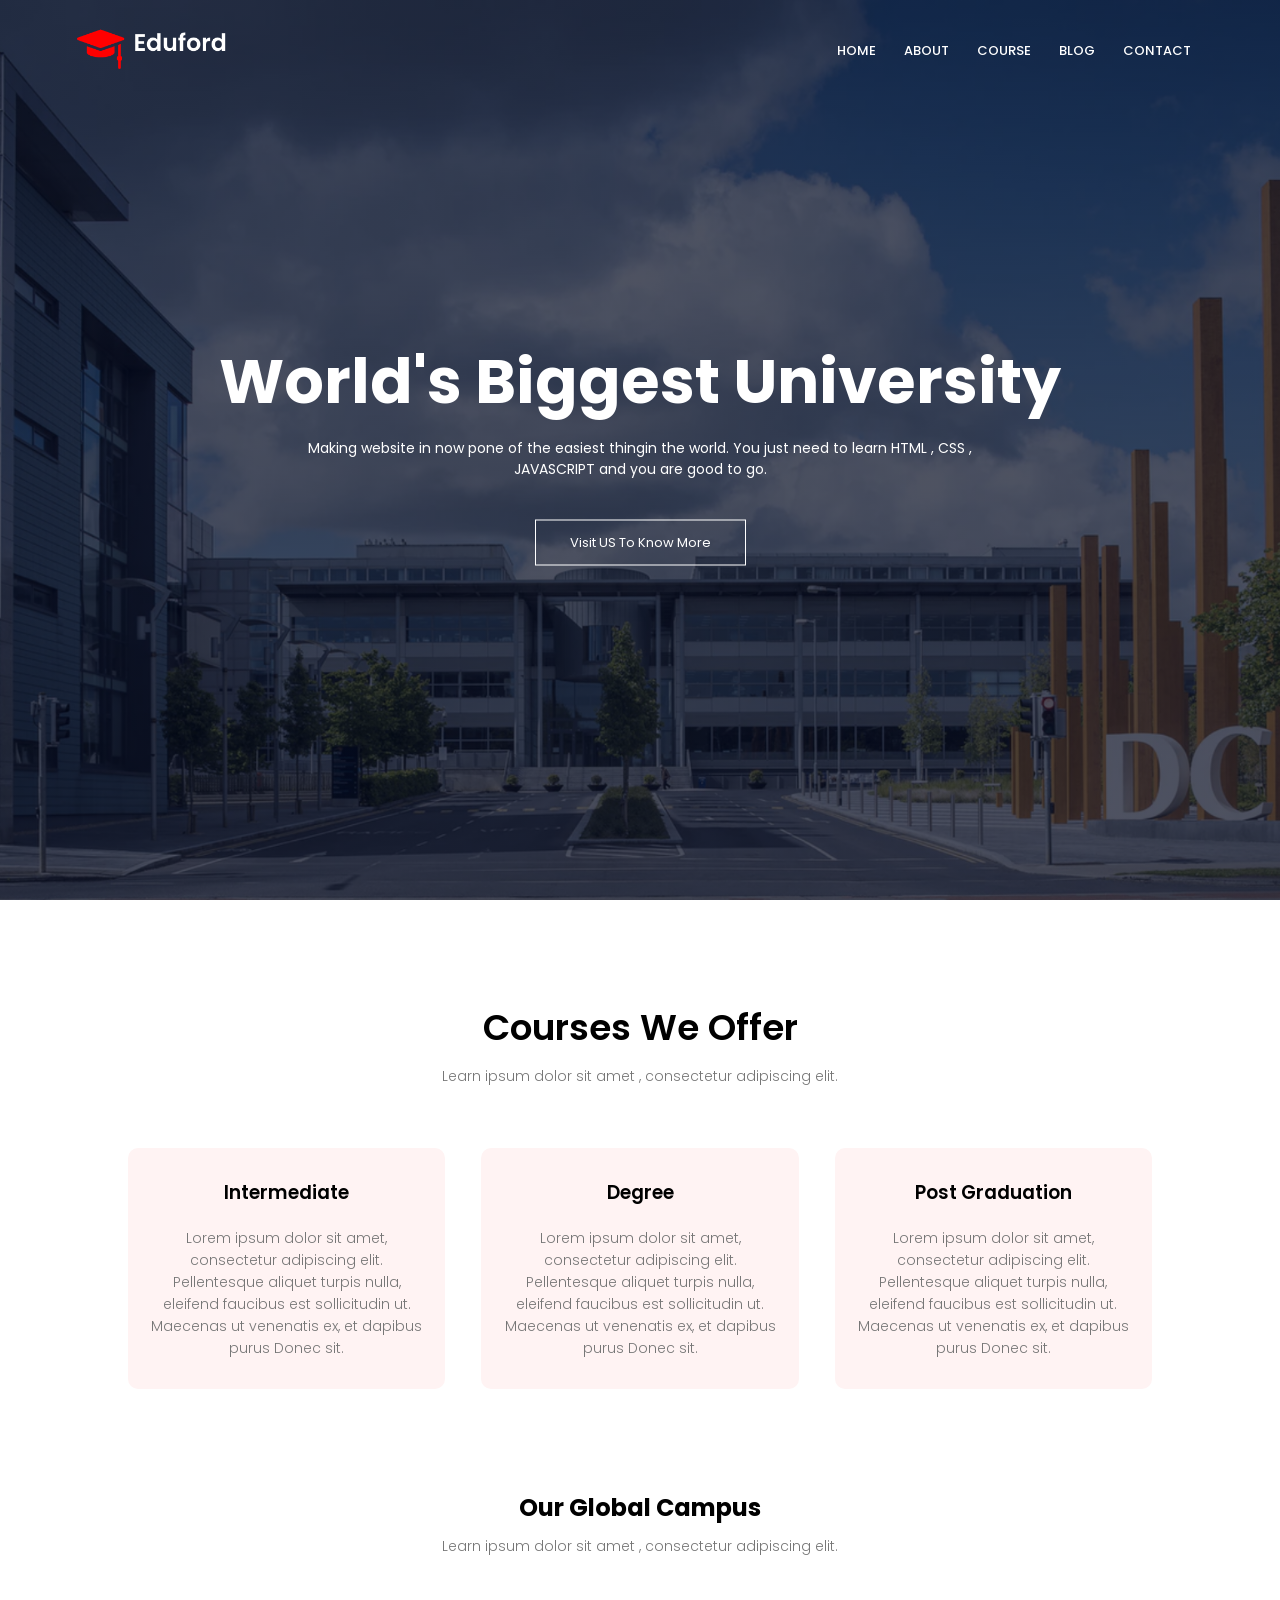
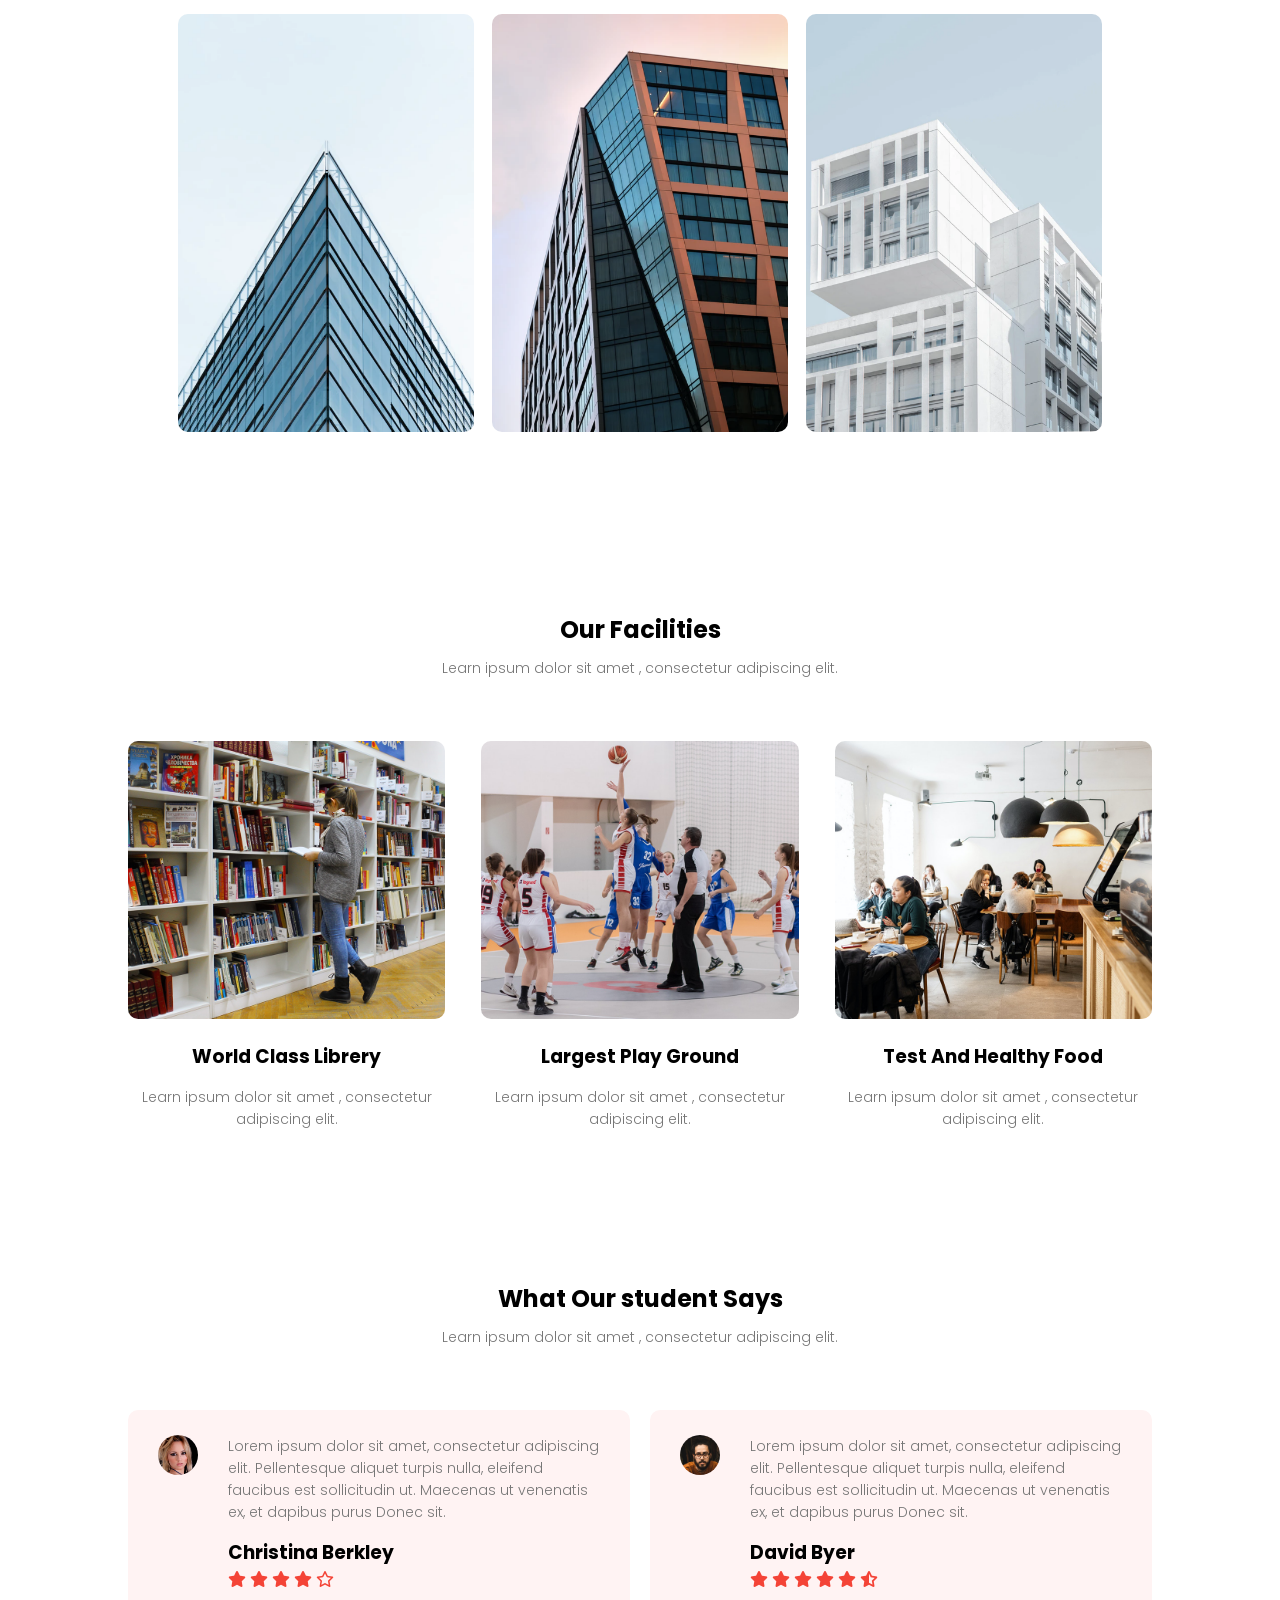
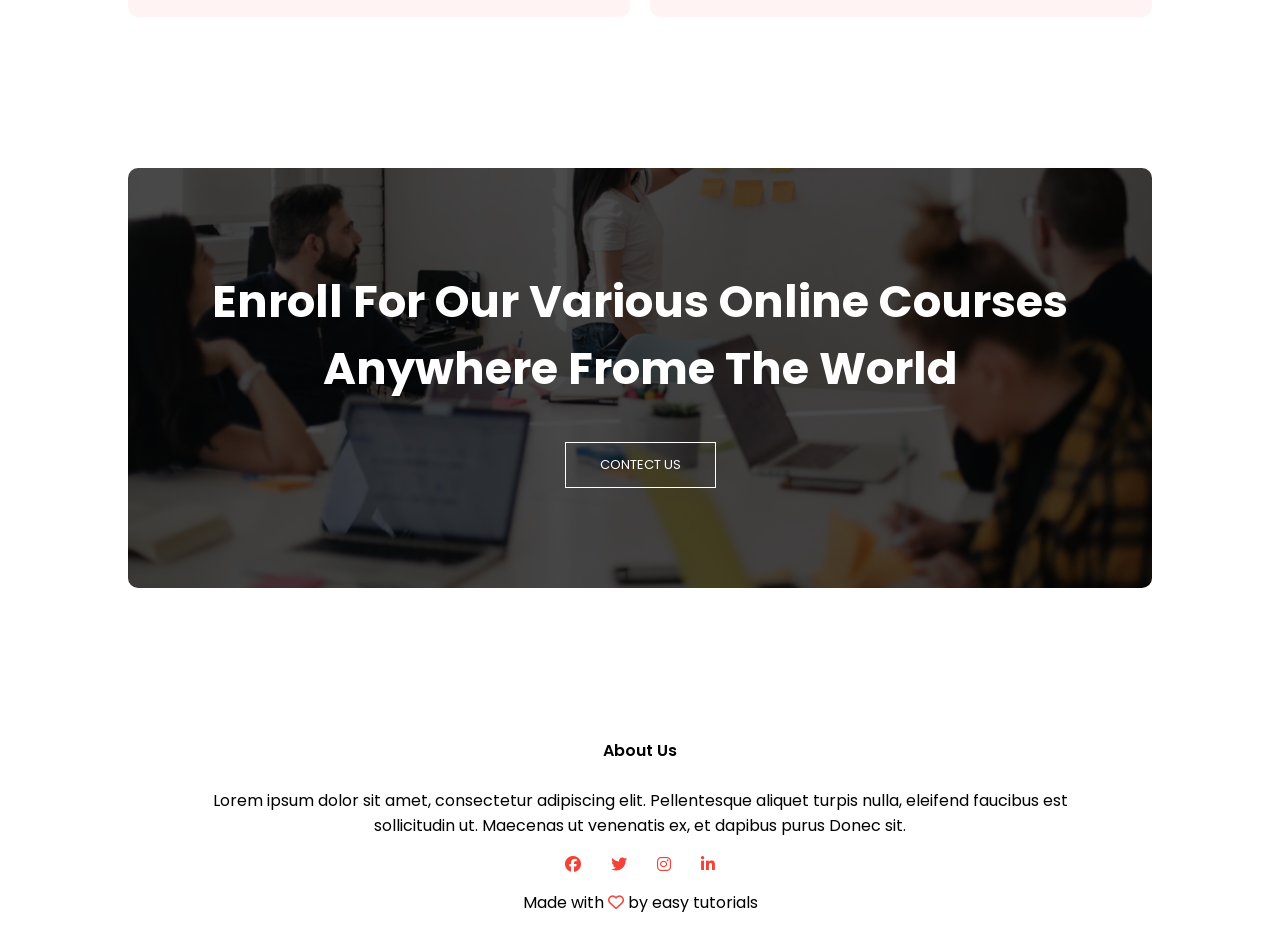
<file: index.html>
<!DOCTYPE html>
<html lang="en">
<head>
    <meta charset="UTF-8">
    <meta name="viewport" content="width=device-width, initial-scale=1.0">
    <meta property="og:title" content="">
    <meta property="og:type" content="website">
    <meta property="og:description" content="">
    <meta property="og:image" content="">
    <meta property="og:url" content="">
    <meta property="og:site_name" content="">
    <meta property="og:locale" content="en_US">
    <link rel="stylesheet" href="https://cdnjs.cloudflare.com/ajax/libs/font-awesome/6.5.1/css/all.min.css">
    <link href="https://cdn.boxicons.com/3.0.8/fonts/basic/boxicons.min.css" rel="stylesheet">
    <link href="https://cdn.boxicons.com/3.0.8/fonts/filled/boxicons-filled.min.css" rel="stylesheet">
    <link href="https://cdn.boxicons.com/3.0.8/fonts/brands/boxicons-brands.min.css" rel="stylesheet">
    <link rel="stylesheet" href="full.web.css">
    <link rel="preconnect" href="https://fonts.googleapis.com">
    <link rel="preconnect" href="https://fonts.gstatic.com" crossorigin>
    <link href="https://fonts.googleapis.com/css2?family=Poppins:ital,wght@0,100;0,200;0,300;0,400;0,500;0,600;0,700;0,800;0,900;1,100;1,200;1,300;1,400;1,500;1,600;1,700;1,800;1,900&display=swap" rel="stylesheet">
    <title>University Website Design</title>
</head>
<body>
    <section class="header">
        <nav>
            <a href="index.html"><img src="logo.png" alt="logo"></a>
            <div class="nav-links" id="navLInks">
                <i class="bx bx-x" onclick="hidemenu()"></i>
                <ul>
                    <li><a href="index.html">HOME</a></li>
                    <li><a href="about.html">ABOUT</a></li>
                    <li><a href="course.html">COURSE</a></li>
                    <li><a href="blog.html">BLOG</a></li>
                    <li><a href="content.html">CONTACT</a></li>
                </ul>
            </div>
            <i class="bx bx-menu-search" onclick="showmenu()"></i>
        </nav>
        <div class="text-box">
            <h1>World's Biggest University</h1>
            <p>Making website in now pone of the
            easiest thingin the world. You just need to learn
            HTML , CSS ,<br>JAVASCRIPT and you are good to go.</p>
            <a href="#course" class="hero-btn">Visit US To Know More</a>
        </div>
    </section>
    <section class="course" id="course">
        <h1>Courses We Offer</h1>
        <p>Learn ipsum dolor sit amet , consectetur adipiscing elit.</p>
        <div class="row">
            <div class="course-col">
                <h3>Intermediate</h3>
                <p>Lorem ipsum dolor sit amet, 
                    consectetur adipiscing elit. 
                    Pellentesque aliquet turpis 
                    nulla, eleifend faucibus est 
                    sollicitudin ut. Maecenas ut 
                    venenatis ex, et dapibus purus 
                    Donec sit.
                </p>
            </div>
            <div class="course-col">
                <h3>Degree</h3>
                <p>Lorem ipsum dolor sit amet, 
                    consectetur adipiscing elit. 
                    Pellentesque aliquet turpis 
                    nulla, eleifend faucibus est 
                    sollicitudin ut. Maecenas ut 
                    venenatis ex, et dapibus purus 
                    Donec sit.
                </p>
            </div>
            <div class="course-col">
                <h3>Post Graduation</h3>
                <p>Lorem ipsum dolor sit amet, 
                    consectetur adipiscing elit. 
                    Pellentesque aliquet turpis 
                    nulla, eleifend faucibus est 
                    sollicitudin ut. Maecenas ut 
                    venenatis ex, et dapibus purus 
                    Donec sit.
                </p>
            </div>
        </div>
    </section>
    <!-------campus-------->
    <section class="campus">
        <h1>Our Global Campus</h1>
        <p>Learn ipsum dolor sit amet , consectetur adipiscing elit.</p>
        <div class="row">
            <div class="compus-col">
                <img src="london.png" alt="london" loading="lazy">
                <div class="layer">
                    <h3>LONDON</h3>
                </div>
            </div>
            <div class="compus-col">
                <img src="newyork.png" alt="newyork" loading="lazy">
                <div class="layer">
                    <h3>NEW YORK</h3>
                </div>
            </div>
            <div class="compus-col">
                <img src="washington.png" alt="washington" loading="lazy">
                <div class="layer">
                    <h3>WACHINGTON</h3>
                </div>
            </div>
        </div>
    </section>
    <!-----facilities------>
    <section class="facilities">
        <h1>Our Facilities</h1>
        <p>Learn ipsum dolor sit amet , consectetur adipiscing elit.</p>
        <div class="row">
            <div class="facilities-col">
                <img src="library.png" alt="library" loading="lazy">
                <h3>World Class Librery</h3>
                <p>Learn ipsum dolor sit amet , consectetur adipiscing elit.</p>
            </div>
            <div class="facilities-col">
                <img src="basketball.png" alt="library" loading="lazy">
                <h3>Largest Play Ground</h3>
                <p>Learn ipsum dolor sit amet , consectetur adipiscing elit.</p>
            </div>
            <div class="facilities-col">
                <img src="cafeteria.png" alt="library" loading="lazy">
                <h3>Test And Healthy Food</h3>
                <p>Learn ipsum dolor sit amet , consectetur adipiscing elit.</p>
            </div>
        </div>
    </section>
    <!--testimonials-->
    <section class="testimonials">
        <h1>What Our student Says</h1>
        <p>Learn ipsum dolor sit amet , consectetur adipiscing elit.</p>
        <div class="row">
            <div class="testimonials-col">
                <img src="user1.jpg" alt="user1" loading="lazy">
                <div>
                    <p>Lorem ipsum dolor sit amet, 
                        consectetur adipiscing elit. 
                        Pellentesque aliquet turpis 
                        nulla, eleifend faucibus est 
                        sollicitudin ut. Maecenas ut 
                        venenatis ex, et dapibus purus 
                        Donec sit.
                    </p>
                    <h3>Christina Berkley</h3>
                    <i class="fa fa-solid fa-star"></i>
                    <i class="fa fa-solid fa-star"></i>
                    <i class="fa fa-solid fa-star"></i>
                    <i class="fa fa-solid fa-star"></i>
                    <i class="fa fa-regular fa-star"></i>
                </div>
            </div>
            <div class="testimonials-col">
                <img src="user2.jpg" alt="user1" loading="lazy">
                <div>
                    <p>Lorem ipsum dolor sit amet, 
                        consectetur adipiscing elit. 
                        Pellentesque aliquet turpis 
                        nulla, eleifend faucibus est 
                        sollicitudin ut. Maecenas ut 
                        venenatis ex, et dapibus purus 
                        Donec sit.
                    </p>
                    <h3>David Byer</h3>
                    <i class="fa fa-solid fa-star"></i>
                    <i class="fa fa-solid fa-star"></i>
                    <i class="fa fa-solid fa-star"></i>
                    <i class="fa fa-solid fa-star"></i>
                    <i class="fa fa-solid fa-star"></i>
                    <i class="fa fa-solid fa-star-half-stroke"></i>
                </div>
            </div>
        </div>
    </section>
    <!--call to action-->
    <section class="call-to-action">
        <h1>Enroll For Our Various Online Courses<br>Anywhere Frome The World</h1>
        <a href="" class="btn hero-btn">CONTECT US</a>
    </section>
    <!--Footer-->
    <section class="footer">
        <h4>About Us</h4>
        <p>Lorem ipsum dolor sit amet, 
            consectetur adipiscing elit. 
            Pellentesque aliquet turpis 
            nulla, eleifend faucibus est 
            sollicitudin ut. Maecenas ut 
            venenatis ex, et dapibus purus 
            Donec sit.
        </p>
        <div class="icon">
            <i class="fa fa-brands fa-facebook"></i>
            <i class="fa fa-brands fa-twitter"></i>
            <i class="fa fa-brands fa-instagram"></i>
            <i class="fa fa-brands fa-linkedin-in"></i>
        </div>
        <p>Made with <i class="fa fa-regular fa-heart"></i> by easy tutorials</p>
    </section>
    <!--------about us contect-------->











    <!---------js code -------->
    <script src="web.js"></script>
</body> 
</html>
</file>
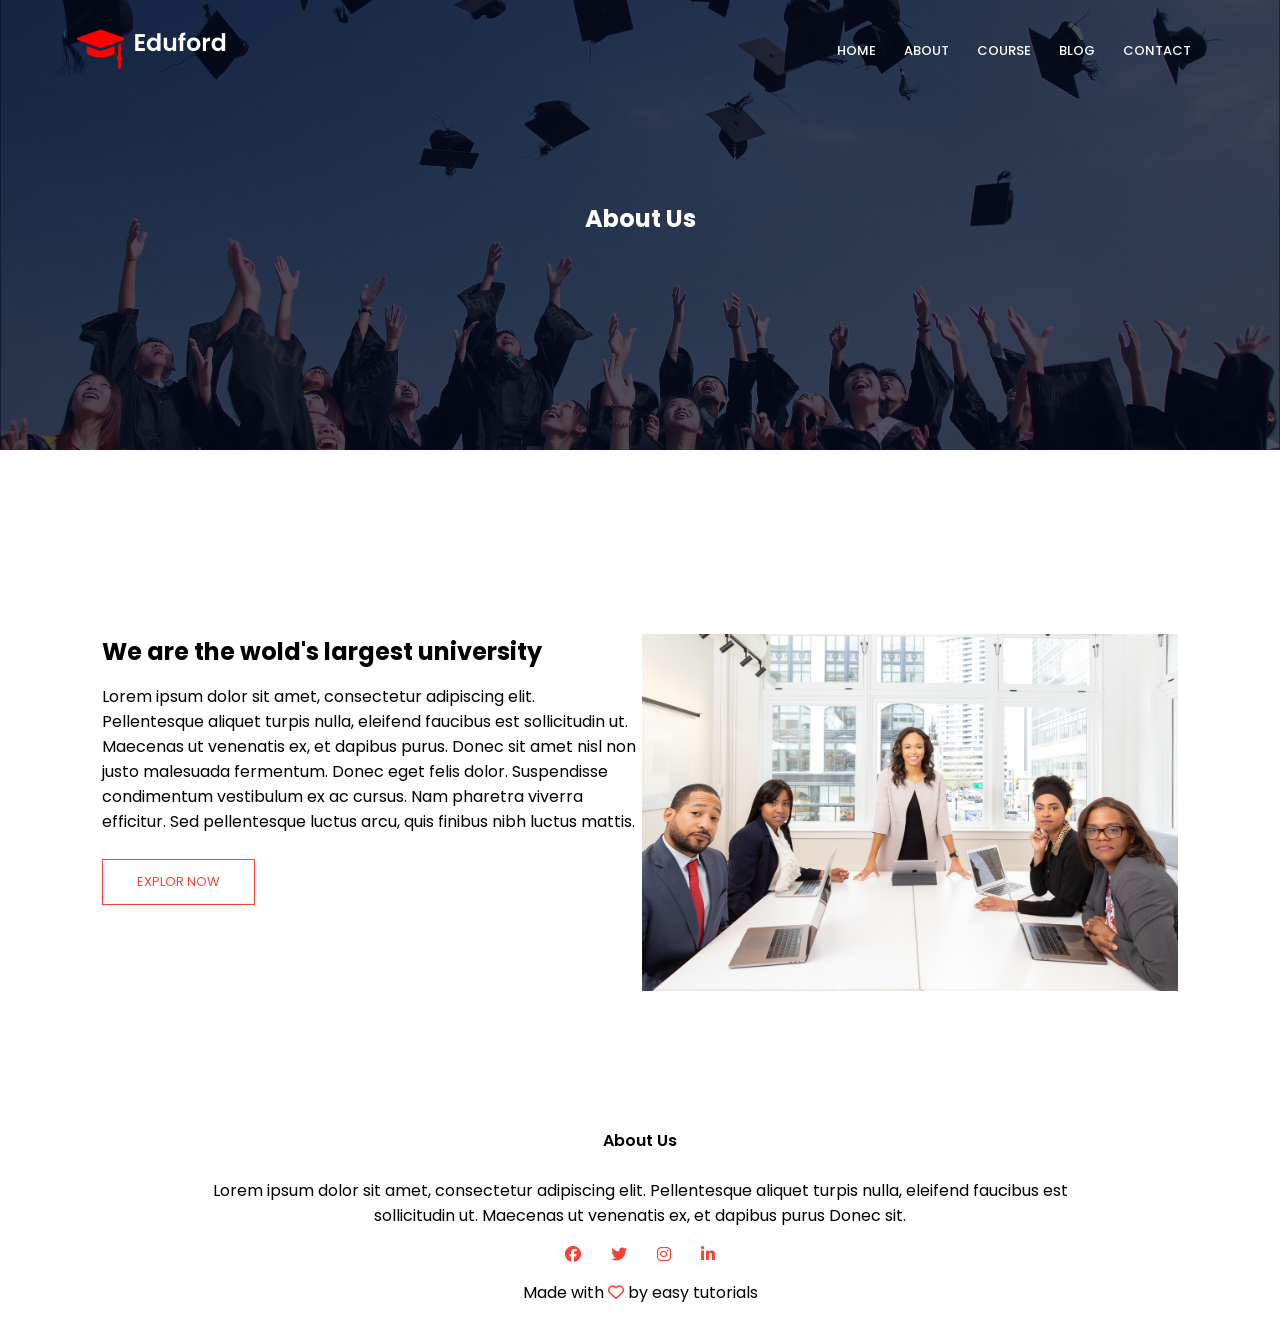
<file: about.html>
<!DOCTYPE html>
<html lang="en">
<head>
    <meta charset="UTF-8">
    <meta name="viewport" content="width=device-width, initial-scale=1.0">
    <meta property="og:title" content="">
    <meta property="og:type" content="website">
    <meta property="og:description" content="">
    <meta property="og:image" content="">
    <meta property="og:url" content="">
    <meta property="og:site_name" content="">
    <meta property="og:locale" content="en_US">
    <link rel="stylesheet" href="https://cdnjs.cloudflare.com/ajax/libs/font-awesome/6.5.1/css/all.min.css">
    <link href="https://cdn.boxicons.com/3.0.8/fonts/basic/boxicons.min.css" rel="stylesheet">
    <link href="https://cdn.boxicons.com/3.0.8/fonts/filled/boxicons-filled.min.css" rel="stylesheet">
    <link href="https://cdn.boxicons.com/3.0.8/fonts/brands/boxicons-brands.min.css" rel="stylesheet">
    <link rel="stylesheet" href="full.web.css">
    <link rel="preconnect" href="https://fonts.googleapis.com">
    <link rel="preconnect" href="https://fonts.gstatic.com" crossorigin>
    <link href="https://fonts.googleapis.com/css2?family=Poppins:ital,wght@0,100;0,200;0,300;0,400;0,500;0,600;0,700;0,800;0,900;1,100;1,200;1,300;1,400;1,500;1,600;1,700;1,800;1,900&display=swap" rel="stylesheet">
    <title>University Website Design</title>
</head>
<body>
    <section class="sub-header">
        <nav>
            <a href="index.html"><img src="logo.png" alt="logo"></a>
            <div class="nav-links" id="navLInks">
                <i class="bx bx-x" onclick="hidemenu()"></i>
                <ul>
                    <li><a href="index.html">HOME</a></li>
                    <li><a href="about.html">ABOUT</a></li>
                    <li><a href="course.html">COURSE</a></li>
                    <li><a href="blog.html">BLOG</a></li>
                    <li><a href="content.html">CONTACT</a></li>
                </ul>
            </div>
            <i class="bx bx-menu-search" onclick="showmenu()"></i>
        </nav>
        <h1>About Us</h1>
    </section>
    <!--------about us contect-------->
        <section class="about-us">
        <div class="row">
            <div class="about-col">
                <h1>We are the wold's largest university</h1>
                <p>Lorem ipsum dolor sit amet, consectetur adipiscing elit.
                    Pellentesque aliquet turpis nulla, eleifend faucibus est 
                    sollicitudin ut. Maecenas ut venenatis ex, et dapibus purus. 
                    Donec sit amet nisl non justo malesuada fermentum. Donec eget 
                    felis dolor. Suspendisse condimentum vestibulum ex ac cursus.
                    Nam pharetra viverra efficitur. Sed pellentesque
                    luctus arcu, quis finibus nibh luctus mattis.</p>
                    <a href="" class="hero-btn red-btn">EXPLOR NOW</a>
            </div>
            <div class="about-col">
                <img src="about.jpg" alt="about" loading="lazy">
            </div>
        </div>
    </section>
    <section class="footer">
        <h4>About Us</h4>
        <p>Lorem ipsum dolor sit amet, 
            consectetur adipiscing elit. 
            Pellentesque aliquet turpis 
            nulla, eleifend faucibus est 
            sollicitudin ut. Maecenas ut 
            venenatis ex, et dapibus purus 
            Donec sit.
        </p>
        <div class="icon">
            <i class="fa fa-brands fa-facebook"></i>
            <i class="fa fa-brands fa-twitter"></i>
            <i class="fa fa-brands fa-instagram"></i>
            <i class="fa fa-brands fa-linkedin-in"></i>
        </div>
        <p>Made with <i class="fa fa-regular fa-heart"></i> by easy tutorials</p>
    </section>






    <script src="web.js"></script>
</body>
</html>
</file>
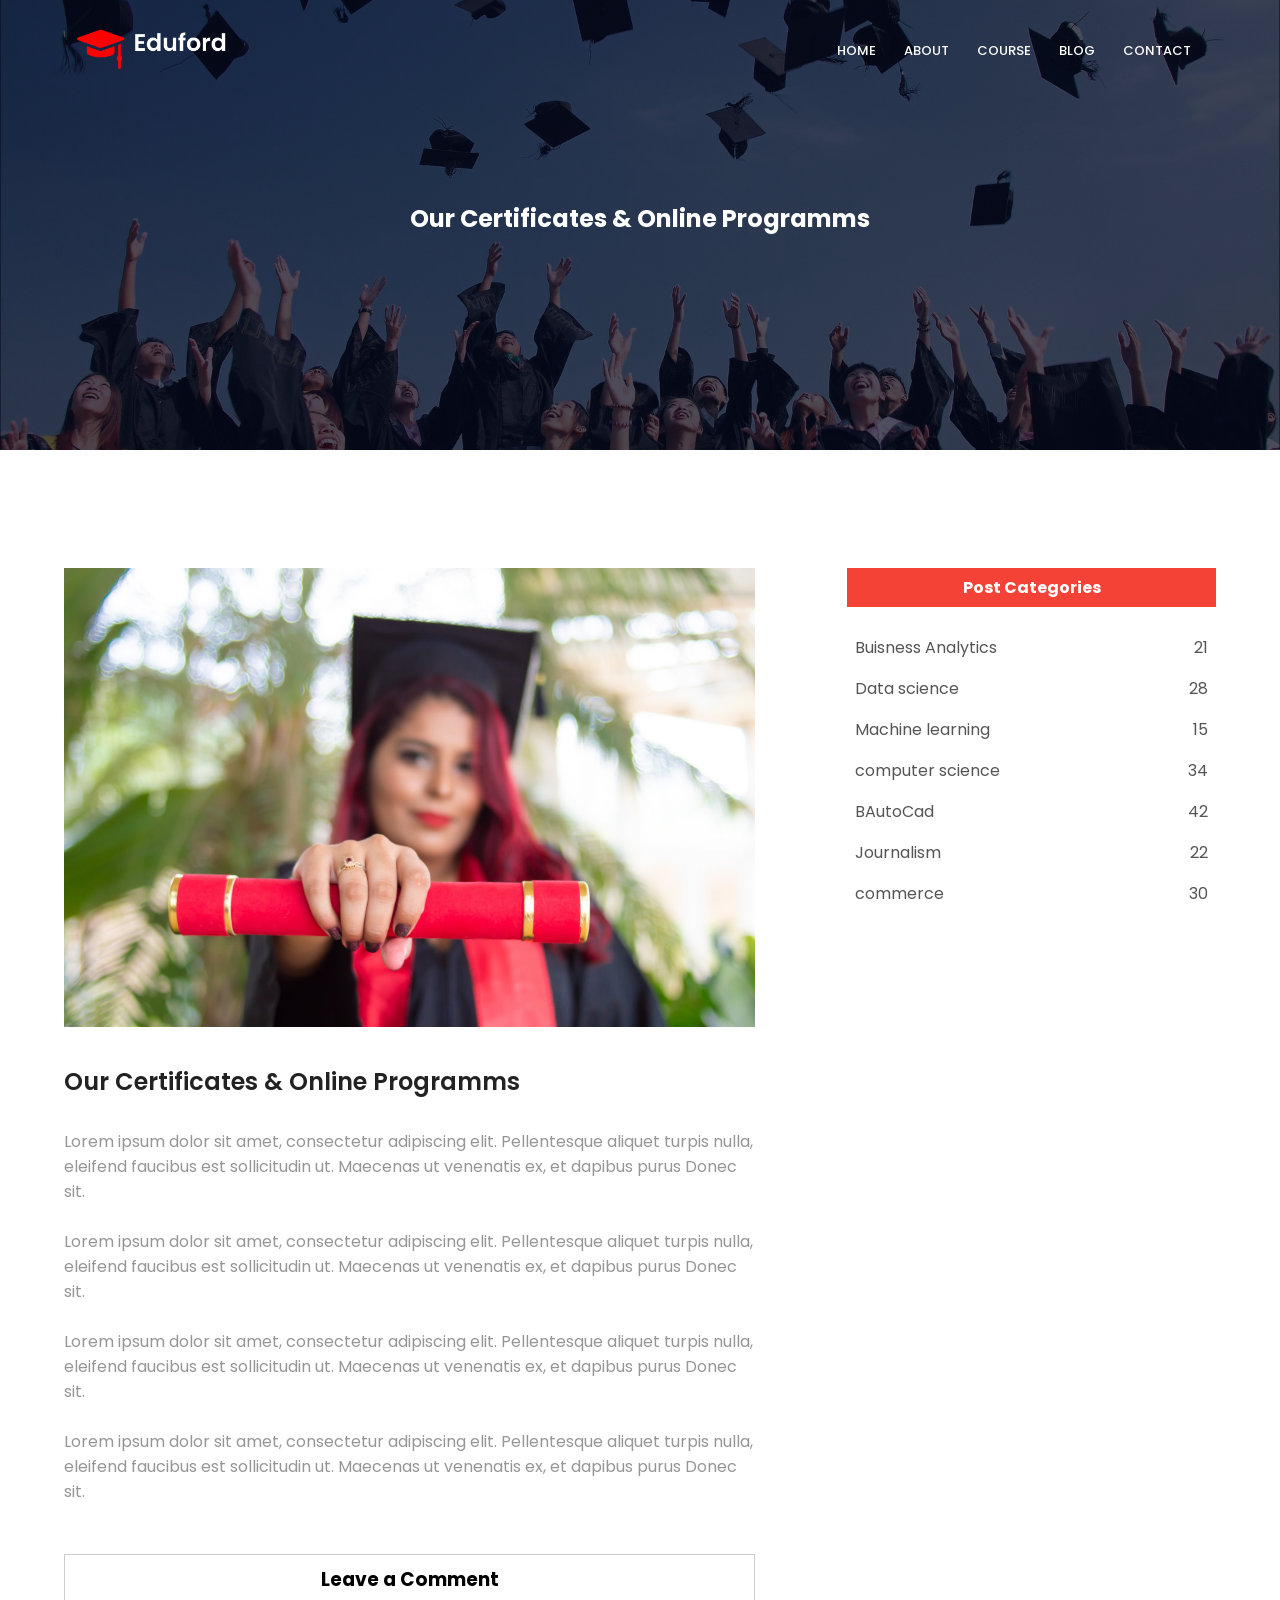
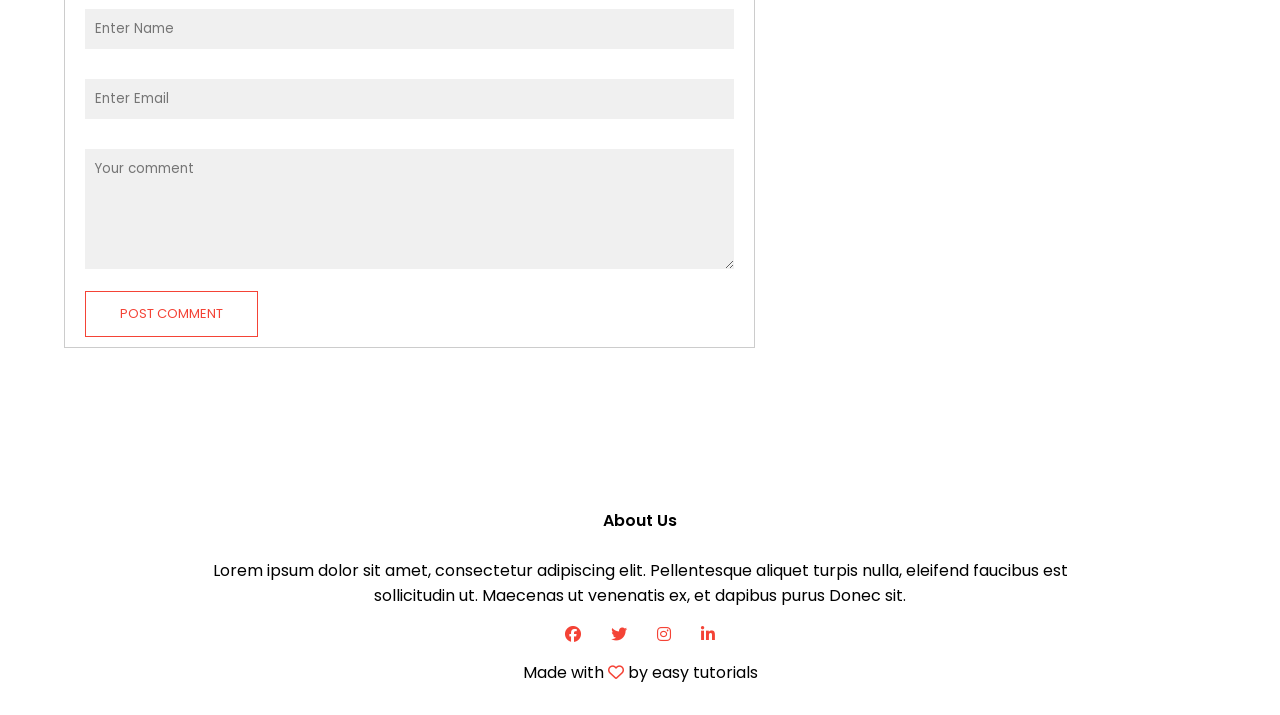
<file: blog.html>
<!DOCTYPE html>
<html lang="en">
<head>
    <meta charset="UTF-8">
    <meta name="viewport" content="width=device-width, initial-scale=1.0">
    <meta property="og:title" content="">
    <meta property="og:type" content="website">
    <meta property="og:description" content="">
    <meta property="og:image" content="">
    <meta property="og:url" content="">
    <meta property="og:site_name" content="">
    <meta property="og:locale" content="en_US">
    <link rel="stylesheet" href="https://cdnjs.cloudflare.com/ajax/libs/font-awesome/6.5.1/css/all.min.css">
    <link href="https://cdn.boxicons.com/3.0.8/fonts/basic/boxicons.min.css" rel="stylesheet">
    <link href="https://cdn.boxicons.com/3.0.8/fonts/filled/boxicons-filled.min.css" rel="stylesheet">
    <link href="https://cdn.boxicons.com/3.0.8/fonts/brands/boxicons-brands.min.css" rel="stylesheet">
    <link rel="stylesheet" href="full.web.css">
    <link rel="preconnect" href="https://fonts.googleapis.com">
    <link rel="preconnect" href="https://fonts.gstatic.com" crossorigin>
    <link href="https://fonts.googleapis.com/css2?family=Poppins:ital,wght@0,100;0,200;0,300;0,400;0,500;0,600;0,700;0,800;0,900;1,100;1,200;1,300;1,400;1,500;1,600;1,700;1,800;1,900&display=swap" rel="stylesheet">
    <title>University Website Design</title>
</head>
<body>
    <section class="sub-header">
        <nav>
            <a href="index.html"><img src="logo.png" alt="logo"></a>
            <div class="nav-links" id="navLInks">
                <i class="bx bx-x" onclick="hidemenu()"></i>
                <ul>
                    <li><a href="index.html">HOME</a></li>
                    <li><a href="about.html">ABOUT</a></li>
                    <li><a href="course.html">COURSE</a></li>
                    <li><a href="blog.html">BLOG</a></li>
                    <li><a href="content.html">CONTACT</a></li>
                </ul>
            </div>
            <i class="bx bx-menu-search" onclick="showmenu()"></i>
        </nav>
        <h1>Our Certificates & Online Programms</h1>
    </section>
    
    <section class="blog-content">
        <div class="row">
            <div class="blog-left">
                <img src="certificate.jpg">
                <h2>Our Certificates & Online Programms</h2>
                <p>Lorem ipsum dolor sit amet, 
                    consectetur adipiscing elit. 
                    Pellentesque aliquet turpis 
                    nulla, eleifend faucibus est 
                    sollicitudin ut. Maecenas ut 
                    venenatis ex, et dapibus purus 
                    Donec sit.
                </p>
                <br>
                <p>Lorem ipsum dolor sit amet, 
                    consectetur adipiscing elit. 
                    Pellentesque aliquet turpis 
                    nulla, eleifend faucibus est 
                    sollicitudin ut. Maecenas ut 
                    venenatis ex, et dapibus purus 
                    Donec sit.
                </p>
                <br>
                <p>Lorem ipsum dolor sit amet, 
                    consectetur adipiscing elit. 
                    Pellentesque aliquet turpis 
                    nulla, eleifend faucibus est 
                    sollicitudin ut. Maecenas ut 
                    venenatis ex, et dapibus purus 
                    Donec sit.
                </p>
                <br>
                <p>Lorem ipsum dolor sit amet, 
                    consectetur adipiscing elit. 
                    Pellentesque aliquet turpis 
                    nulla, eleifend faucibus est 
                    sollicitudin ut. Maecenas ut 
                    venenatis ex, et dapibus purus 
                    Donec sit.
                </p>
                <div class="comment-box">
                    <h3>Leave a Comment</h3> 
                    <form class="comment-form">
                        <input type="text" placeholder="Enter Name">
                        <input type="email" placeholder="Enter Email">
                        <textarea rows="5" placeholder="Your comment"></textarea>
                        <button type="submit" class="hero-btn red-btn">POST COMMENT</button>
                    </form>
                </div>
            </div>
            <div class="blog-right">
                <h3>Post Categories</h3>
                <div>
                    <span>Buisness Analytics</span>
                    <span>21</span>
                </div>
                <div>
                    <span>Data science</span>
                    <span>28</span>
                </div>
                <div>
                    <span>Machine learning</span>
                    <span>15</span>
                </div>
                <div>
                    <span>computer science</span>
                    <span>34</span>
                </div>
                <div>
                    <span>BAutoCad</span>
                    <span>42</span>
                </div>
                <div>
                    <span>Journalism</span>
                    <span>22</span>
                </div>
                <div>
                    <span>commerce</span>
                    <span>30</span>
                </div>
            </div>
        </div>

    </section>





    <section class="footer">
        <h4>About Us</h4>
        <p>Lorem ipsum dolor sit amet, 
            consectetur adipiscing elit. 
            Pellentesque aliquet turpis 
            nulla, eleifend faucibus est 
            sollicitudin ut. Maecenas ut 
            venenatis ex, et dapibus purus 
            Donec sit.
        </p>
        <div class="icon">
            <i class="fa fa-brands fa-facebook"></i>
            <i class="fa fa-brands fa-twitter"></i>
            <i class="fa fa-brands fa-instagram"></i>
            <i class="fa fa-brands fa-linkedin-in"></i>
        </div>
        <p>Made with <i class="fa fa-regular fa-heart"></i> by easy tutorials</p>
    </section>






    <script src="web.js"></script>
</body>
</file>
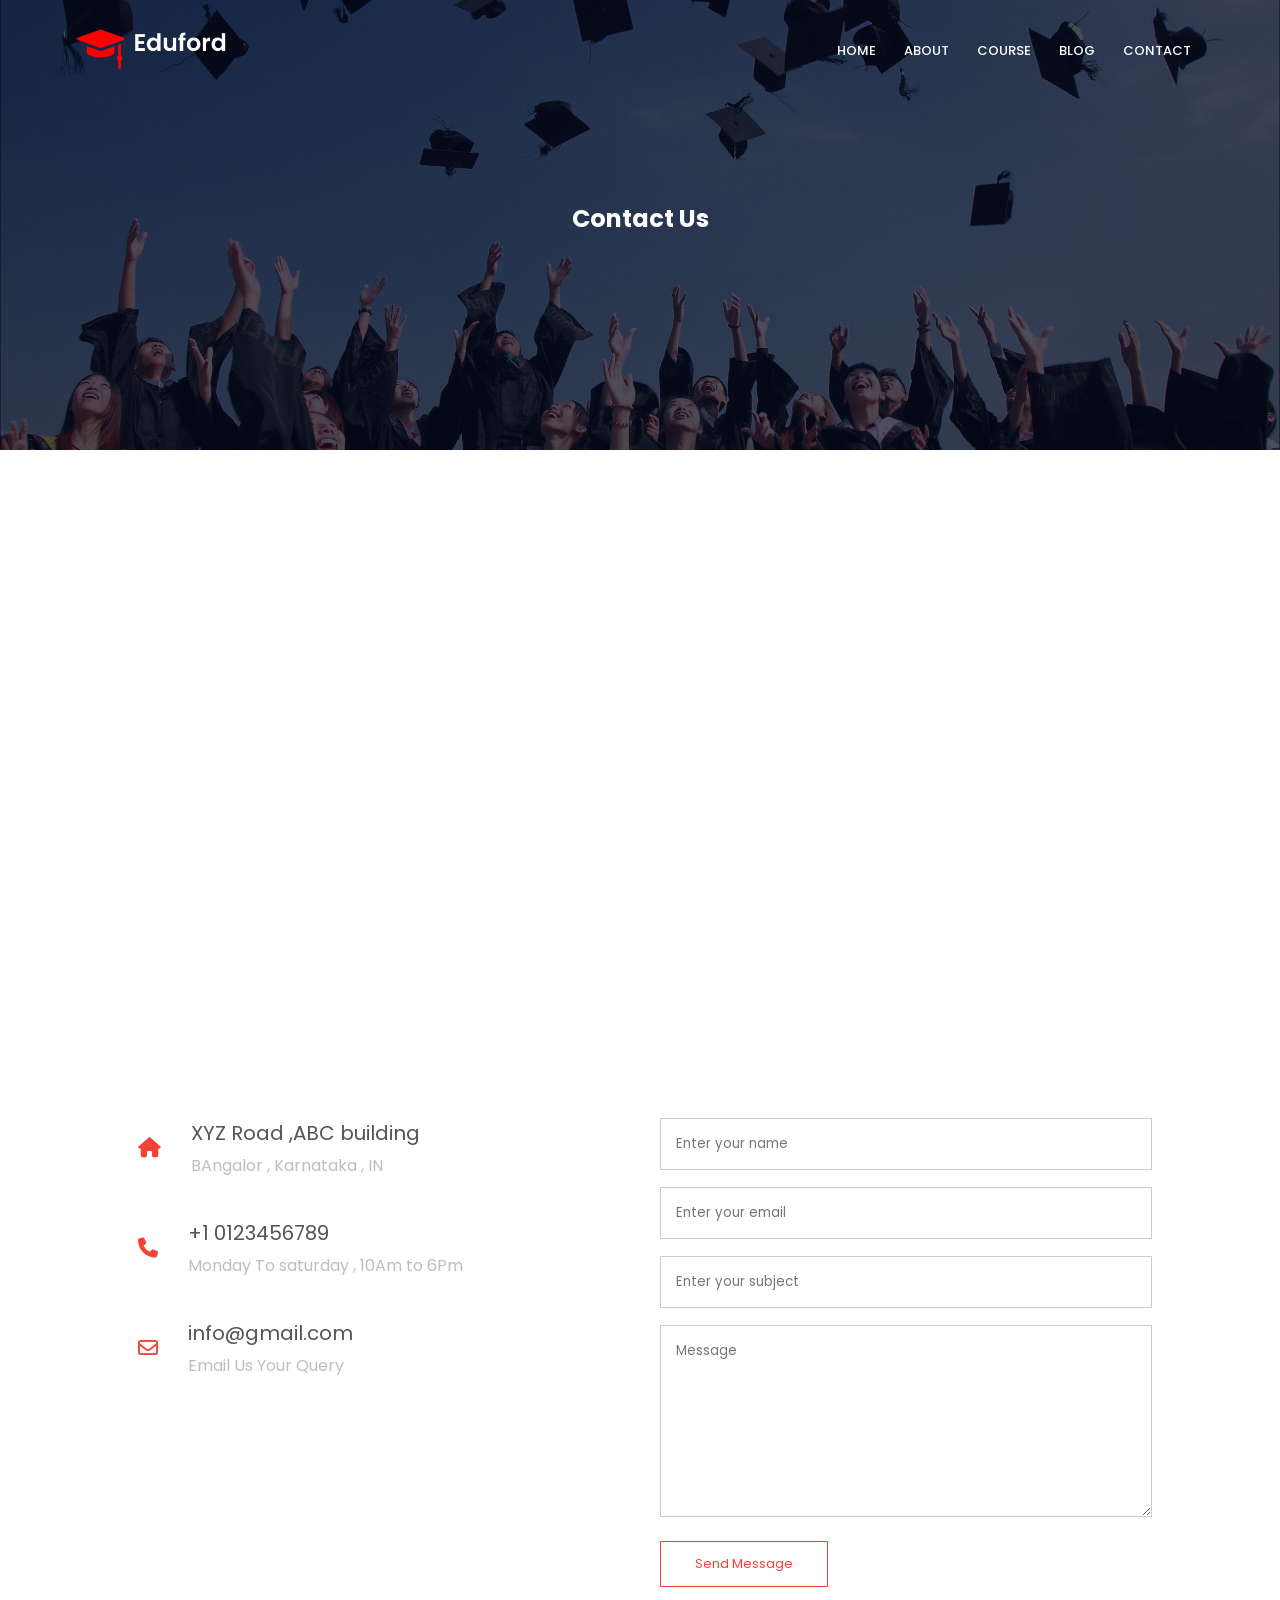
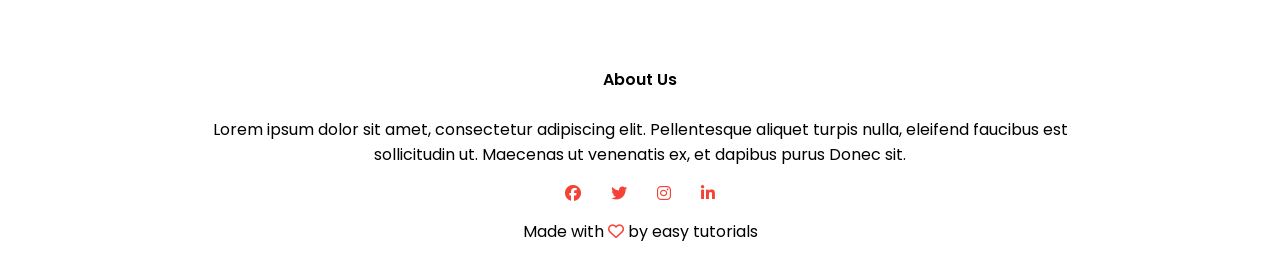
<file: content.html>
<!DOCTYPE html>
<html lang="en">
<head>
    <meta charset="UTF-8">
    <meta name="viewport" content="width=device-width, initial-scale=1.0">
    <meta property="og:title" content="">
    <meta property="og:type" content="website">
    <meta property="og:description" content="">
    <meta property="og:image" content="">
    <meta property="og:url" content="">
    <meta property="og:site_name" content="">
    <meta property="og:locale" content="en_US">
    <link rel="stylesheet" href="https://cdnjs.cloudflare.com/ajax/libs/font-awesome/6.5.1/css/all.min.css">
    <link href="https://cdn.boxicons.com/3.0.8/fonts/basic/boxicons.min.css" rel="stylesheet">
    <link href="https://cdn.boxicons.com/3.0.8/fonts/filled/boxicons-filled.min.css" rel="stylesheet">
    <link href="https://cdn.boxicons.com/3.0.8/fonts/brands/boxicons-brands.min.css" rel="stylesheet">
    <link rel="stylesheet" href="full.web.css">
    <link rel="preconnect" href="https://fonts.googleapis.com">
    <link rel="preconnect" href="https://fonts.gstatic.com" crossorigin>
    <link href="https://fonts.googleapis.com/css2?family=Poppins:ital,wght@0,100;0,200;0,300;0,400;0,500;0,600;0,700;0,800;0,900;1,100;1,200;1,300;1,400;1,500;1,600;1,700;1,800;1,900&display=swap" rel="stylesheet">
    <title>University Website Design</title>
</head>
<body>
    <section class="sub-header">
        <nav>
            <a href="index.html"><img src="logo.png" alt="logo"></a>
            <div class="nav-links" id="navLInks">
                <i class="bx bx-x" onclick="hidemenu()"></i>
                <ul>
                    <li><a href="index.html">HOME</a></li>
                    <li><a href="about.html">ABOUT</a></li>
                    <li><a href="course.html">COURSE</a></li>
                    <li><a href="blog.html">BLOG</a></li>
                    <li><a href="content.html">CONTACT</a></li>
                </ul>
            </div>
            <i class="bx bx-menu-search" onclick="showmenu()"></i>
        </nav>
        <h1>Contact Us</h1>
    </section>
    <!--------contanct us-->
    <section class="location">
        <iframe src="https://www.google.com/maps/embed?pb=!1m18!1m12!1m3!1d248815.85822883708!2d77.62197175!3d12.987977!2m3!1f0!2f0!3f0!3m2!1i1024!2i768!4f13.1!3m3!1m2!1s0x3bae1670c9b44e6d%3A0xf8dfc3e8517e4fe0!2z2KjZhti62KfZhNmI2LHYjCDZg9in2LHZhtin2KrYp9mD2KfYjCDYp9mE2YfZhtiv!5e0!3m2!1sar!2sdz!4v1792690673396!5m2!1sar!2sdz" width="600" height="450" style="border:0;" allowfullscreen="" loading="lazy" referrerpolicy="strict-origin-when-cross-origin"></iframe>
    </section>
    <section class="contact-US">
        <div class="row">
            <div class="contact-col">
                <div>
                    <i class="fa fa-home"></i>
                    <span>
                        <h5>XYZ Road ,ABC building</h5>
                        <p>BAngalor , Karnataka , IN</p>
                    </span>
                </div>
                <div>
                    <i class="fa fa-phone"></i>
                    <span>
                        <h5>+1 0123456789</h5>
                        <p>Monday To saturday , 10Am to 6Pm</p>
                    </span>
                </div>
                <div>
                    <i class="fa fa-regular fa-envelope"></i>
                    <span>
                        <h5>info@gmail.com</h5>
                        <p>Email Us Your Query</p>
                    </span>
                </div>
            </div>
            <div class="contact-col">
                <form >
                    <input type="text" name="name" placeholder="Enter your name" required>
                    <input type="email" name="email" placeholder="Enter your email" required>
                    <input type="text" name="subject" placeholder="Enter your subject" required>
                    <textarea rows="8" name="message" placeholder="Message" required></textarea>
                    <button type="submit" class="hero-btn red-btn">Send Message</button>
                </form>
            </div>
        </div>
    </section>







    <section class="footer">
        <h4>About Us</h4>
        <p>Lorem ipsum dolor sit amet, 
            consectetur adipiscing elit. 
            Pellentesque aliquet turpis 
            nulla, eleifend faucibus est 
            sollicitudin ut. Maecenas ut 
            venenatis ex, et dapibus purus 
            Donec sit.
        </p>
        <div class="icon">
            <i class="fa fa-brands fa-facebook"></i>
            <i class="fa fa-brands fa-twitter"></i>
            <i class="fa fa-brands fa-instagram"></i>
            <i class="fa fa-brands fa-linkedin-in"></i>
        </div>
        <p>Made with <i class="fa fa-regular fa-heart"></i> by easy tutorials</p>
    </section>






    <script src="web.js"></script>
    </body>
</html>
</file>
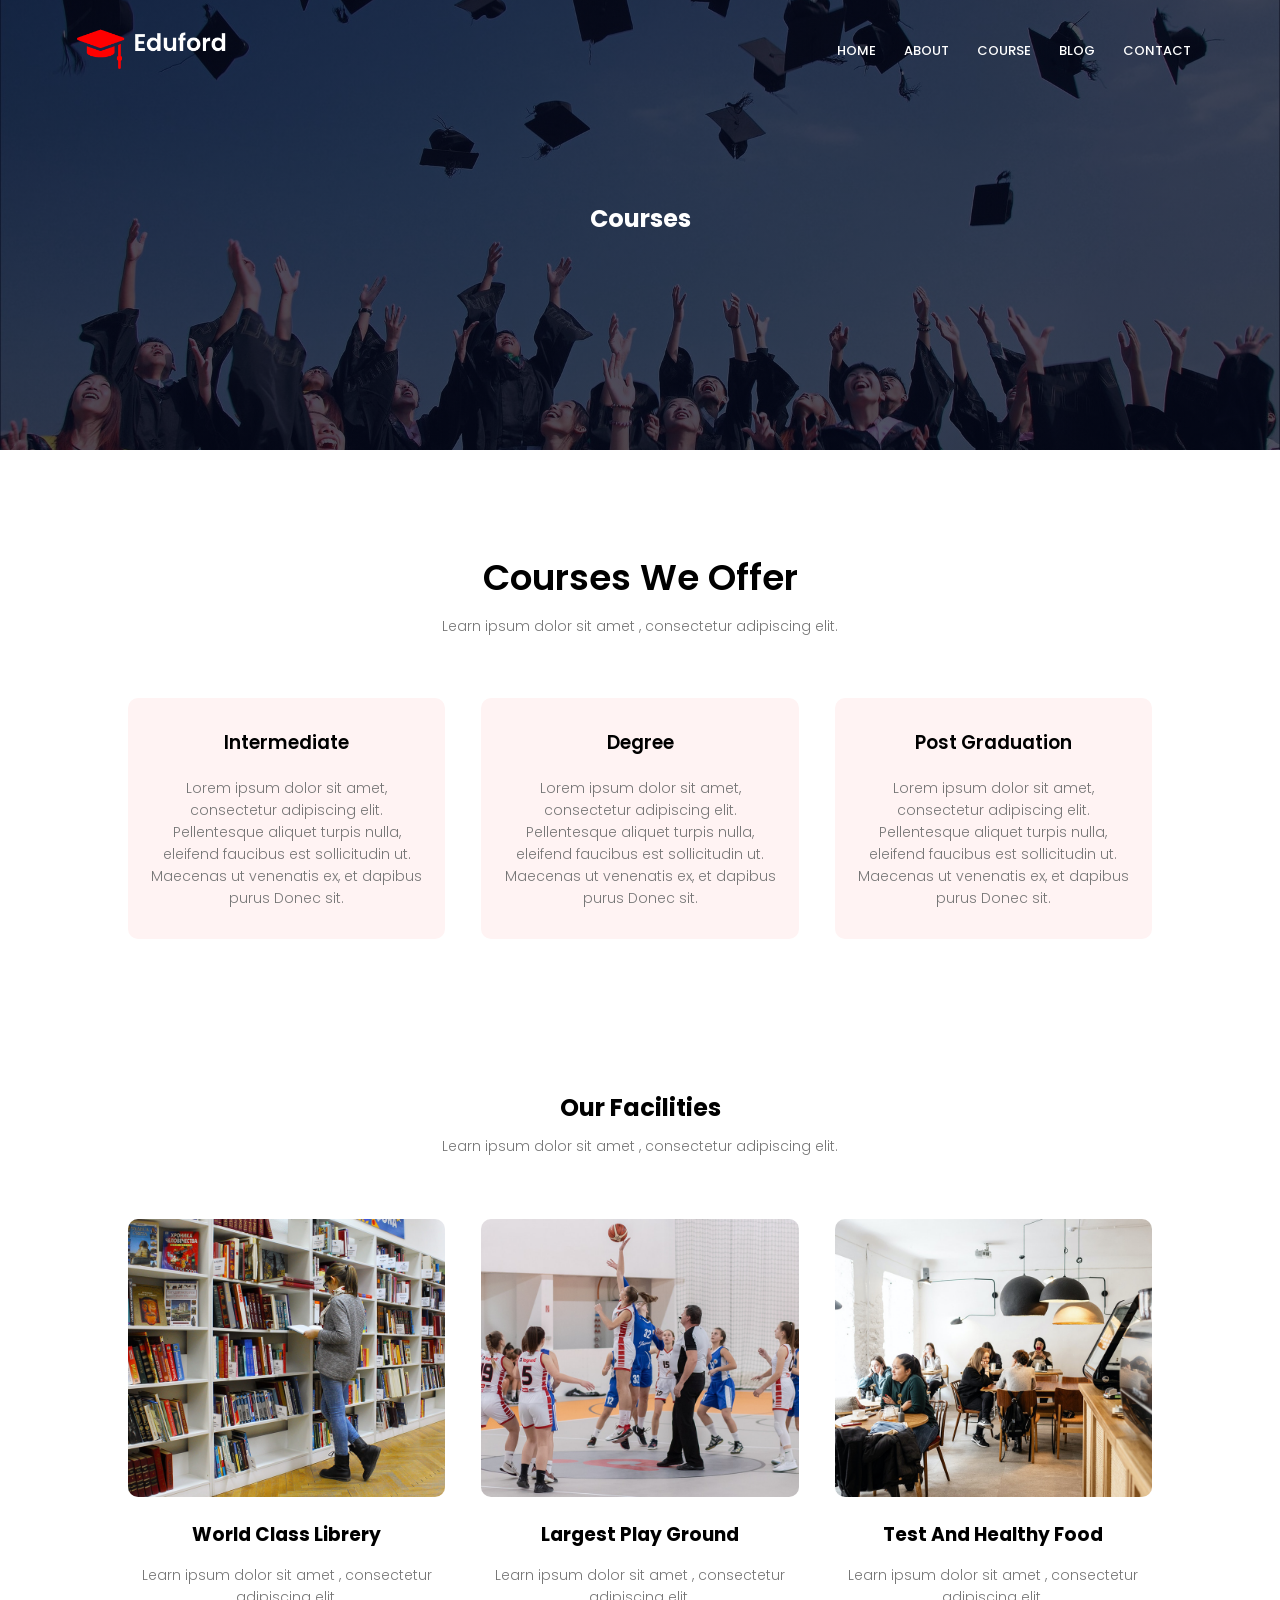
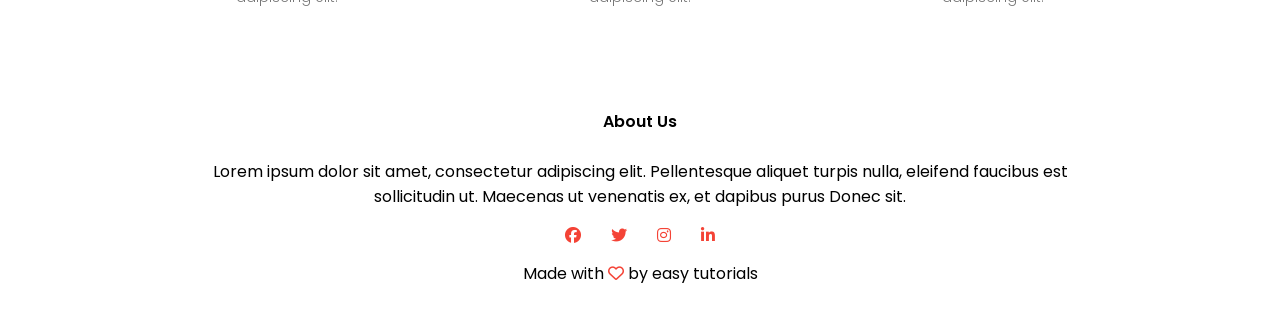
<file: course.html>
<!DOCTYPE html>
<html lang="en">
<head>
    <meta charset="UTF-8">
    <meta name="viewport" content="width=device-width, initial-scale=1.0">
    <meta property="og:title" content="">
    <meta property="og:type" content="website">
    <meta property="og:description" content="">
    <meta property="og:image" content="">
    <meta property="og:url" content="">
    <meta property="og:site_name" content="">
    <meta property="og:locale" content="en_US">
    <link rel="stylesheet" href="https://cdnjs.cloudflare.com/ajax/libs/font-awesome/6.5.1/css/all.min.css">
    <link href="https://cdn.boxicons.com/3.0.8/fonts/basic/boxicons.min.css" rel="stylesheet">
    <link href="https://cdn.boxicons.com/3.0.8/fonts/filled/boxicons-filled.min.css" rel="stylesheet">
    <link href="https://cdn.boxicons.com/3.0.8/fonts/brands/boxicons-brands.min.css" rel="stylesheet">
    <link rel="stylesheet" href="full.web.css">
    <link rel="preconnect" href="https://fonts.googleapis.com">
    <link rel="preconnect" href="https://fonts.gstatic.com" crossorigin>
    <link href="https://fonts.googleapis.com/css2?family=Poppins:ital,wght@0,100;0,200;0,300;0,400;0,500;0,600;0,700;0,800;0,900;1,100;1,200;1,300;1,400;1,500;1,600;1,700;1,800;1,900&display=swap" rel="stylesheet">
    <title>University Website Design</title>
</head>
<body>
    <section class="sub-header">
        <nav>
            <a href="index.html"><img src="logo.png" alt="logo"></a>
            <div class="nav-links" id="navLInks">
                <i class="bx bx-x" onclick="hidemenu()"></i>
                <ul>
                    <li><a href="index.html">HOME</a></li>
                    <li><a href="about.html">ABOUT</a></li>
                    <li><a href="course.html">COURSE</a></li>
                    <li><a href="blog.html">BLOG</a></li>
                    <li><a href="content.html">CONTACT</a></li>
                </ul>
            </div>
            <i class="bx bx-menu-search" onclick="showmenu()"></i>
        </nav>
        <h1>Courses</h1>
    </section>
    <section class="course">
        <h1>Courses We Offer</h1>
        <p>Learn ipsum dolor sit amet , consectetur adipiscing elit.</p>
        <div class="row">
            <div class="course-col">
                <h3>Intermediate</h3>
                <p>Lorem ipsum dolor sit amet, 
                    consectetur adipiscing elit. 
                    Pellentesque aliquet turpis 
                    nulla, eleifend faucibus est 
                    sollicitudin ut. Maecenas ut 
                    venenatis ex, et dapibus purus 
                    Donec sit.
                </p>
            </div>
            <div class="course-col">
                <h3>Degree</h3>
                <p>Lorem ipsum dolor sit amet, 
                    consectetur adipiscing elit. 
                    Pellentesque aliquet turpis 
                    nulla, eleifend faucibus est 
                    sollicitudin ut. Maecenas ut 
                    venenatis ex, et dapibus purus 
                    Donec sit.
                </p>
            </div>
            <div class="course-col">
                <h3>Post Graduation</h3>
                <p>Lorem ipsum dolor sit amet, 
                    consectetur adipiscing elit. 
                    Pellentesque aliquet turpis 
                    nulla, eleifend faucibus est 
                    sollicitudin ut. Maecenas ut 
                    venenatis ex, et dapibus purus 
                    Donec sit.
                </p>
            </div>
        </div>
    </section>
    <section class="facilities">
        <h1>Our Facilities</h1>
        <p>Learn ipsum dolor sit amet , consectetur adipiscing elit.</p>
        <div class="row">
            <div class="facilities-col">
                <img src="library.png" alt="library" loading="lazy">
                <h3>World Class Librery</h3>
                <p>Learn ipsum dolor sit amet , consectetur adipiscing elit.</p>
            </div>
            <div class="facilities-col">
                <img src="basketball.png" alt="library" loading="lazy">
                <h3>Largest Play Ground</h3>
                <p>Learn ipsum dolor sit amet , consectetur adipiscing elit.</p>
            </div>
            <div class="facilities-col">
                <img src="cafeteria.png" alt="library" loading="lazy">
                <h3>Test And Healthy Food</h3>
                <p>Learn ipsum dolor sit amet , consectetur adipiscing elit.</p>
            </div>
        </div>
    </section>
    <section class="footer">
        <h4>About Us</h4>
        <p>Lorem ipsum dolor sit amet, 
            consectetur adipiscing elit. 
            Pellentesque aliquet turpis 
            nulla, eleifend faucibus est 
            sollicitudin ut. Maecenas ut 
            venenatis ex, et dapibus purus 
            Donec sit.
        </p>
        <div class="icon">
            <i class="fa fa-brands fa-facebook"></i>
            <i class="fa fa-brands fa-twitter"></i>
            <i class="fa fa-brands fa-instagram"></i>
            <i class="fa fa-brands fa-linkedin-in"></i>
        </div>
        <p>Made with <i class="fa fa-regular fa-heart"></i> by easy tutorials</p>
    </section>
    






    <script src="web.js"></script>
</body>
</html>
</file>
<file: full.web.css>
*{
    margin: 0;
    padding: 0;
    font-family: "Poppins", sans-serif;
    box-sizing: border-box;
}
html {
    scroll-behavior: smooth;
}

.header{
    min-height: 100vh;
    width: 100%;
    background-image: linear-gradient(rgba(4,9,30,0.7) , rgba(4,9,30,0.7)) , url(banner.png) ;
    background-size: cover;
    background-position: center;
    position: relative;
    overflow-x: hidden;
}
nav{
    display: flex;
    justify-content: space-between;
    align-items: center;
    padding:2% 6% ;
}
nav img{
    width: 150px;
    height: auto;
}
.nav-links{
    flex: 1;
    text-align: right;
}
.nav-links ul li{
    list-style: none;
    display: inline-block;
    padding: 8px 12px;
    position: relative;
}
.nav-links ul li a{
    color: white;
    text-decoration: none;
    font-size: 13px;
    font-weight: 500;
}
.nav-links ul li::after{
    content: '';
    width: 0%;
    height: 2px;
    background: #f44336;
    display: block;
    margin: auto;
    transition: 0.3s;
}
.nav-links ul li:hover::after{
    width: 100%;
}
.text-box{
    width: 90%;
    color: #fff;
    top: 50%;
    left: 50%;
    transform: translate(-50% , -50%);
    position: absolute;
    text-align: center;
}
.text-box h1{
    font-size: clamp(32px, 5vw, 62px);
}
.text-box p{
    margin: 10px 0 40px;
    font-size: 14px;
}
.hero-btn{
    display: inline-block;
    text-decoration: none;
    color: #fff;
    border: 1px solid #fff;
    padding: 12px 34px;
    font-size: 13px;
    background: transparent;
    position: relative;
    cursor: pointer;
}
.hero-btn:hover{
    border: 1px solid #f44336;
    background: #f44336;
    transition: 0.8s;
}
nav .bx{
    display: none;
}
@media(max-width: 700px){
    .text-box h1{
        font-size: 20px;
    }
    .nav-links ul li{
        display: block;
    }
    .nav-links{
        position: fixed;
        background: #f44336;
        height: 100vh;
        width: 200px;
        top: 0;
        right: -200px;
        text-align: left;
        z-index: 2;
        transition: 0.5s;
    }
    nav .bx{
        display: block;
        color: #fff;
        margin: 10px;
        font-size: 22px;
        cursor: pointer;
    }
    .nav-links ul{
        padding: 30px;
    }
}
/*-------course-------*/
.course{
    width: 80%;
    margin: auto;
    text-align: center;
    padding-top: 100px;
}
.course h1{
    font-size: 36px;
    font-weight: 600;
}
.course p{
    color: #777;
    font-size: 14px;
    font-weight: 300;
    line-height: 22px;
    padding: 10px;
}
.row{
    margin-top: 5%;
    display: flex;
    justify-content: space-between;
}
.course-col{
    flex-basis: 31%;
    background: #fff3f3;
    border-radius: 10px;
    margin-bottom: 5%;
    padding: 20px 12px;
    box-sizing: border-box;
    transition: 0.5s;
}
.course-col h3{
    text-align: center;
    font-weight: 600;
    margin: 10px 0;
}
.course-col:hover{
    box-shadow: 0 0 20px 0px rgba(0, 0, 0, 0.2);
}
@media(max-width: 700px){
    .row{
        flex-direction: column;
    }
}

/*-----campus------*/
.campus{
    width: 80%;
    margin: auto;
    text-align: center;
    padding: 50px;
    
}
.campus p{
    color: #777;
    font-size: 14px;
    font-weight: 300;
    line-height: 22px;
    padding: 10px;
}
.compus-col{
    flex-basis: 32%;
    border-radius: 10px;
    margin-bottom: 30px;
    position: relative;
}
.compus-col img{
    width: 100%;
    display: block;
    border-radius: 10px;
}
.layer{
    background: transparent;
    height: 100%;
    width: 100%;
    position: absolute;
    top: 0;
    left: 0;
    transition: 0.5s;
    border-radius: 10px;
}
.layer:hover{
    background: rgba(226 , 0, 0, 0.7);
}
.layer h3{
    width: 100%;
    font-weight: 500;
    color: #fff;
    font-size: 26px;
    bottom: 0%;
    left: 50%;
    transform: translateX(-50%);
    position: absolute;
    opacity: 0;
    transition: 0.5s;
}
.layer:hover h3{
    bottom: 49%;
    opacity: 1;
}
/*-------facilites------*/
.facilities{
    width: 80%;
    margin: auto;
    text-align: center;
    margin-top: 100px;
}
.facilities p{
    color: #777;
    font-size: 14px;
    font-weight: 300;
    line-height: 22px;
    padding: 10px;
}
.facilities-col{
    flex-basis: 31%;
    border-radius: 10px;
    margin-bottom: 5%;
    text-align: center;
}
.facilities-col img{
    width: 100%;
    border-radius: 10px;
}
.facilities-col p{
    padding: 0;
}
.facilities-col h3{
    margin-top: 16px;
    margin-bottom: 15px;
}
/*-----testimonials------*/
.testimonials{
    width: 80%;
    margin: auto;
    padding-top: 100px;
    text-align: center;
}
.testimonials p{
    color: #777;
    font-size: 14px;
    font-weight: 300;
    line-height: 22px;
    padding: 10px;
}
.testimonials-col{
    display: flex;
    flex-basis: 49%;
    border-radius: 10px;
    margin-bottom: 5%;
    text-align: left;
    background: #fff3f3;
    padding: 25px;
    cursor: pointer;
}
.testimonials-col img{
    height: 40px;
    margin-left: 5px;
    margin-right: 30px;
    border-radius: 50%;
}
.testimonials-col p{
    padding: 0;
}
.testimonials-col h3{
    margin-top: 15px;
}
.testimonials-col .fa{
    color: #f44336;
}
@media(max-width: 700px){
    .testimonials-col img{
    margin-left: 0px;
    margin-right: 15px;
    }
}
/* call to action */
.call-to-action{
    margin: 100px auto;
    width: 80%;
    background-image: linear-gradient(rgba(0,0,0,0.7),rgba(0,0,0,0.7) ) , url(banner2.jpg);
    background-position: center;
    background-size: cover;
    border-radius: 10px;
    text-align: center;
    padding: 100px 0;
}
.call-to-action h1{
    color: #fff;
    margin-bottom: 40px;
    padding: 0;
    font-size: clamp(20px, 3.5vw, 48px);
}
/*footer*/
.footer{
    width: 100%;
    text-align: center;
    padding: 30px 20px;
    box-sizing: border-box;
}
.footer h4{
    margin-bottom: 25px;
    margin-top: 20px;
    font-weight: 600;
}
.footer p{
    max-width: 900px;
    margin: 0 auto;
    overflow-wrap: break-word;
}
.icon .fa {
    color: #f44336;
    margin: 0 13px;
    cursor: pointer;
    padding: 18px 0;
}
.fa-heart{
    color: #f44336;
}
/*------about us page------*/
.sub-header{
    height: 50vh;
    width: 100%;
    background-image: linear-gradient(rgba(4,9,30,0.7) , rgba(4,9,30,0.7)) , url(background.jpg);
    background-position: center;
    background-size: cover;
    text-align: center;
    color: #fff;
    position: relative;
}
.sub-header h1{
    margin-top: 100px;
}
.about-us{
    width: 100%;
    margin: 0px;
    padding: 100px;
    padding-bottom: 50px;
}
.about-col{
    flex-basis: 50%;
    padding: 30px 2px;
}
.about-col img{
    width: 100%;
}
.about-col h1{
    padding-top: 0;
}
.about-col p{
    padding: 15px 0 25px;
}
.red-btn{
    border: 1px solid #f44336;
    color: #f44336;
}
.red-btn:hover{
    color: #fff;
}
@media(max-width: 1100px){
    .about-us .row{
        display: block;
    }
    .about-us{
        padding: 25px;
        
    }
}

/*------blog-content-----*/
.blog-content{
    width: 90%;
    margin: auto;
    padding: 60px 0;
}
.blog-left{
    flex-basis: 60%;

}
.blog-left img{
    width: 100%;
}
.blog-left h2{
    color: #222;
    font-weight: 600;
    margin: 30px 0;
}
.blog-left p{
    color: #33333383 ;
    padding: 0;
}
.blog-right{
    flex-basis: 32%;
}
.blog-right h3{
    background: #f44336;
    color: #fff;
    padding: 7px 0;
    font-size: 16px;
    margin-bottom: 20px;
    text-align: center;
}
.blog-right div{
    display: flex;
    align-items: center;
    justify-content: space-between;
    color: #555;
    padding: 8px;
    box-sizing: border-box;
}
.comment-box{
    border: 1px solid #ccc;
    margin: 50px 0;
    padding: 10px 20px;
}
.comment-box h3{
    text-align: center;
}
.comment-form input , .comment-form textarea{
    width: 100%;
    padding: 10px;
    margin: 15px 0;
    border: none;
    box-sizing: border-box;
    outline: none;
    background: #f0f0f0;
}
.comment-form button{
    margin-top: 10px 0;
    
}
/*------contact us------*/
.location{
    width: 80%;
    margin: auto;
    padding: 80px 0;
}
.location iframe{
    width: 100%;
}
.contact-US{
    width: 80%;
    margin: auto;

}
.contact-col{
    flex-basis: 48%;
    margin-bottom: 30px;
}
.contact-col div{
    display: flex;
    align-items: center;
    margin-bottom: 40px;

}
.contact-col .fa{
    font-size: 20px;
    color: #f44336;
    margin: 10px; 
    margin-right: 30px;
}
.contact-col div p{
    padding: 0;
    color: #77777779;
}
.contact-col div h5{
    font-size: 20px;
    margin-bottom: 5px;
    color: #555;
    font-weight: 400;
}
.contact-col input ,.contact-col textarea{
    width: 100%;
    padding: 15px;
    margin-bottom: 17px;
    outline: none;
    border: 1px solid #ccc;
}
</file>
